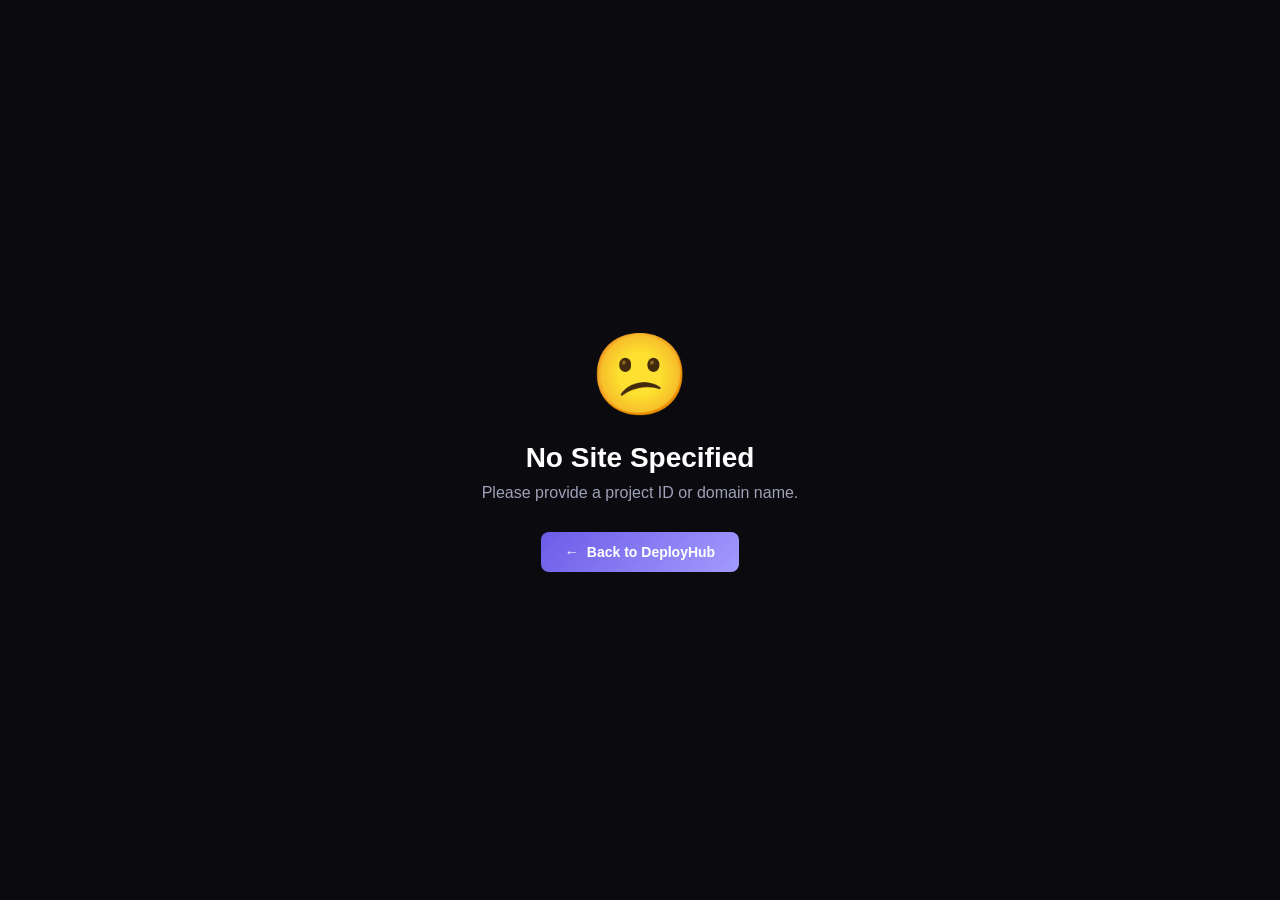
<file: view.html>
<!DOCTYPE html>
<html lang="en">
<head>
    <meta charset="UTF-8">
    <meta name="viewport" content="width=device-width, initial-scale=1.0">
    <title>Loading Site...</title>
    <link rel="icon" type="image/svg+xml" href="data:image/svg+xml,<svg xmlns='http://www.w3.org/2000/svg' viewBox='0 0 100 100'><text y='.9em' font-size='90'>🌐</text></svg>">
    <style>
        * { margin: 0; padding: 0; box-sizing: border-box; }
        
        body {
            font-family: 'Inter', -apple-system, sans-serif;
            background: #0a0a0f;
            color: #fff;
            min-height: 100vh;
        }

        .loading-container {
            position: fixed;
            top: 0;
            left: 0;
            width: 100%;
            height: 100%;
            display: flex;
            flex-direction: column;
            align-items: center;
            justify-content: center;
            background: #0a0a0f;
            z-index: 9999;
        }

        .loading-container.hidden {
            display: none;
        }

        .loader-icon {
            font-size: 64px;
            margin-bottom: 20px;
            animation: pulse 1.5s ease infinite;
        }

        @keyframes pulse {
            0%, 100% { transform: scale(1); opacity: 1; }
            50% { transform: scale(1.1); opacity: 0.7; }
        }

        .loader-text {
            font-size: 18px;
            color: #a0a0b8;
            margin-bottom: 10px;
        }

        .loader-domain {
            font-size: 24px;
            font-weight: 700;
            background: linear-gradient(135deg, #6c5ce7, #a29bfe);
            -webkit-background-clip: text;
            -webkit-text-fill-color: transparent;
        }

        .loader-bar {
            width: 200px;
            height: 4px;
            background: #1a1a28;
            border-radius: 4px;
            margin-top: 30px;
            overflow: hidden;
        }

        .loader-fill {
            width: 30%;
            height: 100%;
            background: linear-gradient(135deg, #6c5ce7, #a29bfe);
            border-radius: 4px;
            animation: loading 1.5s ease infinite;
        }

        @keyframes loading {
            0% { transform: translateX(-100%); }
            100% { transform: translateX(400%); }
        }

        .error-container {
            display: none;
            flex-direction: column;
            align-items: center;
            justify-content: center;
            min-height: 100vh;
            padding: 20px;
            text-align: center;
        }

        .error-icon {
            font-size: 80px;
            margin-bottom: 20px;
        }

        .error-title {
            font-size: 28px;
            font-weight: 800;
            margin-bottom: 10px;
        }

        .error-message {
            color: #a0a0b8;
            font-size: 16px;
            max-width: 400px;
            margin-bottom: 30px;
        }

        .btn {
            display: inline-flex;
            align-items: center;
            gap: 8px;
            padding: 12px 24px;
            background: linear-gradient(135deg, #6c5ce7, #a29bfe);
            color: #fff;
            border: none;
            border-radius: 8px;
            font-size: 14px;
            font-weight: 600;
            cursor: pointer;
            text-decoration: none;
            transition: all 0.3s ease;
        }

        .btn:hover {
            transform: translateY(-2px);
            box-shadow: 0 0 20px rgba(108,92,231,0.4);
        }

        /* Site frame */
        #siteFrame {
            width: 100%;
            height: 100vh;
            border: none;
            display: none;
        }

        /* Toolbar */
        .preview-toolbar {
            position: fixed;
            bottom: 20px;
            left: 50%;
            transform: translateX(-50%);
            background: rgba(22, 22, 31, 0.95);
            backdrop-filter: blur(10px);
            border: 1px solid #2a2a3a;
            border-radius: 50px;
            padding: 8px 16px;
            display: none;
            align-items: center;
            gap: 12px;
            z-index: 10000;
            box-shadow: 0 4px 20px rgba(0,0,0,0.5);
        }

        .preview-toolbar.show {
            display: flex;
        }

        .toolbar-item {
            display: flex;
            align-items: center;
            gap: 6px;
            font-size: 13px;
            color: #a0a0b8;
        }

        .toolbar-badge {
            padding: 4px 10px;
            background: linear-gradient(135deg, #00b894, #00ff88);
            color: #000;
            border-radius: 20px;
            font-size: 11px;
            font-weight: 700;
        }

        .toolbar-domain {
            color: #fff;
            font-weight: 600;
        }

        .toolbar-btn {
            padding: 6px 12px;
            background: #2a2a3a;
            border: none;
            border-radius: 6px;
            color: #fff;
            font-size: 12px;
            cursor: pointer;
            transition: all 0.2s ease;
        }

        .toolbar-btn:hover {
            background: #3a3a4a;
        }

        .toolbar-close {
            padding: 6px 10px;
            background: none;
            border: none;
            color: #6a6a80;
            cursor: pointer;
            font-size: 14px;
        }

        .toolbar-close:hover {
            color: #ff4757;
        }
    </style>
</head>
<body>
    <!-- Loading Screen -->
    <div class="loading-container" id="loadingContainer">
        <div class="loader-icon">🌐</div>
        <div class="loader-text">Loading website...</div>
        <div class="loader-domain" id="loadingDomain">-</div>
        <div class="loader-bar">
            <div class="loader-fill"></div>
        </div>
    </div>

    <!-- Error Screen -->
    <div class="error-container" id="errorContainer">
        <div class="error-icon">😕</div>
        <div class="error-title" id="errorTitle">Site Not Found</div>
        <div class="error-message" id="errorMessage">
            The requested website could not be found or may have been removed.
        </div>
        <a href="index.html" class="btn">
            <span>←</span> Back to DeployHub
        </a>
    </div>

    <!-- Site Frame -->
    <iframe id="siteFrame" sandbox="allow-scripts allow-same-origin allow-forms allow-popups"></iframe>

    <!-- Preview Toolbar -->
    <div class="preview-toolbar" id="previewToolbar">
        <span class="toolbar-badge">🚀 LIVE</span>
        <span class="toolbar-item">
            <span>🌐</span>
            <span class="toolbar-domain" id="toolbarDomain">-</span>
        </span>
        <button class="toolbar-btn" onclick="openInNewTab()">
            ↗ New Tab
        </button>
        <button class="toolbar-btn" onclick="copyUrl()">
            📋 Copy URL
        </button>
        <a href="index.html#dashboard" class="toolbar-btn">
            ← Dashboard
        </a>
        <button class="toolbar-close" onclick="hideToolbar()">✕</button>
    </div>

    <script>
        // ============================================
        // DeployHub Site Viewer
        // ============================================

        const CONFIG = {
            JSONBIN_BASE_URL: 'https://api.jsonbin.io/v3',
            JSONBIN_MASTER_KEY: '$2a$10$knLbj34a5Xd8aQPpcbew2OzzgLNxz6h65F7Q2TPaPjSXD2p1yC4Wi'
        };

        let currentProject = null;
        let currentSiteContent = null;

        // Initialize
        document.addEventListener('DOMContentLoaded', () => {
            loadSite();
        });

        // Load site from URL parameters
        async function loadSite() {
            const params = new URLSearchParams(window.location.search);
            const projectId = params.get('id') || params.get('project');
            const domain = params.get('domain') || params.get('site');

            if (!projectId && !domain) {
                showError('No Site Specified', 'Please provide a project ID or domain name.');
                return;
            }

            // Show loading
            const loadingDomain = document.getElementById('loadingDomain');
            loadingDomain.textContent = domain || projectId;

            try {
                // Try to load from localStorage first
                const project = await findProject(projectId, domain);

                if (!project) {
                    showError('Site Not Found', 'This website does not exist or has been removed.');
                    return;
                }

                currentProject = project;

                // Update page title
                document.title = project.name + ' | DeployHub';
                document.getElementById('toolbarDomain').textContent = project.domain || project.name;

                // Load site content
                if (project.siteContent) {
                    renderSite(project.siteContent);
                } else if (project.repository && project.repository.fullName) {
                    // Fetch from GitHub
                    const content = await fetchGitHubContent(project);
                    if (content) {
                        renderSite(content);
                    } else {
                        showError('Content Not Available', 'Could not load website content from GitHub.');
                    }
                } else {
                    // Generate demo page
                    renderDemoSite(project);
                }

            } catch (error) {
                console.error('Load site error:', error);
                showError('Loading Error', 'An error occurred while loading the website.');
            }
        }

        // Find project by ID or domain
        async function findProject(projectId, domain) {
            // Check all users' projects in localStorage
            for (let i = 0; i < localStorage.length; i++) {
                const key = localStorage.key(i);
                if (key && key.startsWith('dh_projects_')) {
                    try {
                        const encoded = localStorage.getItem(key);
                        const json = decodeURIComponent(atob(encoded));
                        const projects = JSON.parse(json);

                        if (Array.isArray(projects)) {
                            const found = projects.find(p => {
                                if (projectId && p.id === projectId) return true;
                                if (domain && p.domain) {
                                    const cleanDomain = domain.toLowerCase().replace(/^(https?:\/\/)?(www\.)?/, '');
                                    const projDomain = p.domain.toLowerCase().replace(/^(https?:\/\/)?(www\.)?/, '');
                                    return cleanDomain === projDomain;
                                }
                                return false;
                            });

                            if (found && found.status !== 'deleted') {
                                return found;
                            }
                        }
                    } catch (e) {
                        continue;
                    }
                }
            }

            // Also check non-encoded format
            for (let i = 0; i < localStorage.length; i++) {
                const key = localStorage.key(i);
                if (key && key.includes('projects')) {
                    try {
                        const data = localStorage.getItem(key);
                        const projects = JSON.parse(data);
                        if (Array.isArray(projects)) {
                            const found = projects.find(p => {
                                if (projectId && p.id === projectId) return true;
                                if (domain && p.domain && p.domain.includes(domain)) return true;
                                return false;
                            });
                            if (found) return found;
                        }
                    } catch (e) {
                        continue;
                    }
                }
            }

            return null;
        }

        // Fetch content from GitHub
        async function fetchGitHubContent(project) {
            // Check for stored GitHub token
            let ghToken = '';
            
            // Try to find user's GitHub token
            for (let i = 0; i < localStorage.length; i++) {
                const key = localStorage.key(i);
                if (key && key.startsWith('dh_users')) {
                    try {
                        const encoded = localStorage.getItem(key);
                        const json = decodeURIComponent(atob(encoded));
                        const users = JSON.parse(json);
                        if (Array.isArray(users)) {
                            const user = users.find(u => u.id === project.userId);
                            if (user && user.githubToken) {
                                ghToken = user.githubToken;
                                break;
                            }
                        }
                    } catch (e) {
                        continue;
                    }
                }
            }

            if (!ghToken) {
                console.log('No GitHub token found');
                return null;
            }

            try {
                const repoFullName = project.repository.fullName;
                const branch = project.repository.branch || 'main';

                // Fetch index.html
                const response = await fetch(
                    `https://api.github.com/repos/${repoFullName}/contents/index.html?ref=${branch}`,
                    {
                        headers: {
                            'Authorization': `Bearer ${ghToken}`,
                            'Accept': 'application/vnd.github.v3+json'
                        }
                    }
                );

                if (!response.ok) {
                    // Try README.md as fallback
                    return await fetchReadme(repoFullName, branch, ghToken);
                }

                const data = await response.json();
                if (data.content) {
                    let html = atob(data.content.replace(/\n/g, ''));
                    
                    // Inject security script if enabled
                    if (project.security) {
                        html = injectSecurityScript(html, project.security);
                    }

                    return html;
                }

                return null;

            } catch (error) {
                console.error('GitHub fetch error:', error);
                return null;
            }
        }

        // Fetch README as fallback
        async function fetchReadme(repoFullName, branch, ghToken) {
            try {
                const response = await fetch(
                    `https://api.github.com/repos/${repoFullName}/readme?ref=${branch}`,
                    {
                        headers: {
                            'Authorization': `Bearer ${ghToken}`,
                            'Accept': 'application/vnd.github.v3.html'
                        }
                    }
                );

                if (response.ok) {
                    const html = await response.text();
                    return wrapInHTML(html, 'README');
                }

                return null;
            } catch (e) {
                return null;
            }
        }

        // Wrap content in HTML template
        function wrapInHTML(content, title) {
            return `
<!DOCTYPE html>
<html>
<head>
    <meta charset="UTF-8">
    <meta name="viewport" content="width=device-width, initial-scale=1.0">
    <title>${title}</title>
    <style>
        * { margin: 0; padding: 0; box-sizing: border-box; }
        body {
            font-family: -apple-system, BlinkMacSystemFont, 'Segoe UI', Roboto, sans-serif;
            background: #0d1117;
            color: #c9d1d9;
            padding: 40px;
            line-height: 1.6;
        }
        .container { max-width: 800px; margin: 0 auto; }
        h1, h2, h3 { color: #fff; margin: 20px 0 10px; }
        p { margin: 10px 0; }
        a { color: #58a6ff; }
        code { background: #161b22; padding: 2px 6px; border-radius: 4px; }
        pre { background: #161b22; padding: 16px; border-radius: 8px; overflow-x: auto; }
        img { max-width: 100%; border-radius: 8px; }
    </style>
</head>
<body>
    <div class="container">
        ${content}
    </div>
</body>
</html>`;
        }

        // Render demo site
        function renderDemoSite(project) {
            const html = `
<!DOCTYPE html>
<html lang="en">
<head>
    <meta charset="UTF-8">
    <meta name="viewport" content="width=device-width, initial-scale=1.0">
    <title>${project.name} - Deployed on DeployHub</title>
    <style>
        * { margin: 0; padding: 0; box-sizing: border-box; }
        
        body {
            font-family: 'Inter', -apple-system, sans-serif;
            background: linear-gradient(135deg, #0a0a0f 0%, #1a1a2e 100%);
            min-height: 100vh;
            display: flex;
            align-items: center;
            justify-content: center;
            color: #fff;
        }

        .container {
            text-align: center;
            padding: 40px;
            max-width: 600px;
        }

        .success-badge {
            display: inline-flex;
            align-items: center;
            gap: 8px;
            padding: 8px 20px;
            background: rgba(0, 255, 136, 0.1);
            border: 1px solid rgba(0, 255, 136, 0.3);
            border-radius: 50px;
            color: #00ff88;
            font-size: 13px;
            font-weight: 600;
            margin-bottom: 30px;
        }

        .success-badge::before {
            content: '✓';
        }

        h1 {
            font-size: 48px;
            font-weight: 800;
            margin-bottom: 10px;
        }

        .gradient {
            background: linear-gradient(135deg, #6c5ce7, #a29bfe, #74b9ff);
            -webkit-background-clip: text;
            -webkit-text-fill-color: transparent;
        }

        .domain {
            font-size: 24px;
            color: #a29bfe;
            margin-bottom: 20px;
            font-family: monospace;
        }

        .domain::before {
            content: '🌐 ';
        }

        .info {
            color: #a0a0b8;
            font-size: 15px;
            line-height: 1.8;
            margin-bottom: 30px;
        }

        .stats {
            display: flex;
            justify-content: center;
            gap: 30px;
            margin-bottom: 30px;
        }

        .stat {
            text-align: center;
        }

        .stat-value {
            font-size: 24px;
            font-weight: 700;
            color: #fff;
        }

        .stat-label {
            font-size: 12px;
            color: #6a6a80;
            margin-top: 4px;
        }

        .features {
            display: flex;
            flex-wrap: wrap;
            justify-content: center;
            gap: 10px;
            margin-bottom: 30px;
        }

        .feature {
            padding: 6px 14px;
            background: rgba(108, 92, 231, 0.15);
            border-radius: 20px;
            font-size: 12px;
            color: #a29bfe;
        }

        .btn {
            display: inline-flex;
            align-items: center;
            gap: 8px;
            padding: 14px 28px;
            background: linear-gradient(135deg, #6c5ce7, #a29bfe);
            color: #fff;
            border: none;
            border-radius: 8px;
            font-size: 15px;
            font-weight: 600;
            cursor: pointer;
            text-decoration: none;
            transition: all 0.3s ease;
        }

        .btn:hover {
            transform: translateY(-2px);
            box-shadow: 0 0 30px rgba(108, 92, 231, 0.5);
        }

        .footer {
            margin-top: 50px;
            color: #4a4a60;
            font-size: 13px;
        }

        .footer a {
            color: #6c5ce7;
            text-decoration: none;
        }
    </style>
</head>
<body>
    <div class="container">
        <div class="success-badge">Successfully Deployed</div>
        
        <h1><span class="gradient">${project.name}</span></h1>
        
        <div class="domain">${project.domain || 'No domain set'}</div>
        
        <p class="info">
            Your website has been successfully deployed on DeployHub!<br>
            This is a preview page. Replace your repository's index.html with your actual website content.
        </p>

        <div class="stats">
            <div class="stat">
                <div class="stat-value">✓</div>
                <div class="stat-label">SSL Active</div>
            </div>
            <div class="stat">
                <div class="stat-value">✓</div>
                <div class="stat-label">CDN Enabled</div>
            </div>
            <div class="stat">
                <div class="stat-value">✓</div>
                <div class="stat-label">Security On</div>
            </div>
        </div>

        <div class="features">
            <span class="feature">🔒 HTTPS</span>
            <span class="feature">🛡️ DDoS Protection</span>
            <span class="feature">⚡ Fast CDN</span>
            <span class="feature">🔐 Security Headers</span>
        </div>

        <a href="${project.repository?.url || '#'}" target="_blank" class="btn">
            View Repository →
        </a>

        <div class="footer">
            Powered by <a href="index.html">DeployHub</a> 🚀
        </div>
    </div>
</body>
</html>`;

            renderSite(html);
        }

        // Inject security script
        function injectSecurityScript(html, security) {
            if (!security) return html;

            let script = '<script>';
            
            if (security.rightClickProtection) {
                script += `document.addEventListener('contextmenu',function(e){e.preventDefault();});`;
            }
            
            if (security.copyProtection) {
                script += `document.addEventListener('copy',function(e){e.preventDefault();});`;
                script += `document.addEventListener('selectstart',function(e){e.preventDefault();});`;
            }
            
            if (security.devToolsProtection) {
                script += `document.addEventListener('keydown',function(e){if(e.keyCode===123||(e.ctrlKey&&e.shiftKey&&e.keyCode===73)||(e.ctrlKey&&e.keyCode===85)){e.preventDefault();}});`;
            }

            script += '<\/script>';

            // Inject before </body>
            if (html.includes('</body>')) {
                return html.replace('</body>', script + '</body>');
            } else {
                return html + script;
            }
        }

        // Render site in iframe
        function renderSite(htmlContent) {
            const loadingContainer = document.getElementById('loadingContainer');
            const siteFrame = document.getElementById('siteFrame');
            const toolbar = document.getElementById('previewToolbar');

            // Hide loading
            loadingContainer.classList.add('hidden');

            // Show iframe
            siteFrame.style.display = 'block';

            // Write content to iframe
            const blob = new Blob([htmlContent], { type: 'text/html' });
            const url = URL.createObjectURL(blob);
            siteFrame.src = url;

            // Store content
            currentSiteContent = htmlContent;

            // Show toolbar after delay
            setTimeout(() => {
                toolbar.classList.add('show');
            }, 1000);
        }

        // Show error
        function showError(title, message) {
            const loadingContainer = document.getElementById('loadingContainer');
            const errorContainer = document.getElementById('errorContainer');

            loadingContainer.classList.add('hidden');
            errorContainer.style.display = 'flex';
            document.getElementById('errorTitle').textContent = title;
            document.getElementById('errorMessage').textContent = message;
        }

        // Toolbar actions
        function openInNewTab() {
            if (currentSiteContent) {
                const blob = new Blob([currentSiteContent], { type: 'text/html' });
                const url = URL.createObjectURL(blob);
                window.open(url, '_blank');
            }
        }

        function copyUrl() {
            const url = window.location.href;
            navigator.clipboard.writeText(url).then(() => {
                alert('URL copied to clipboard!');
            });
        }

        function hideToolbar() {
            document.getElementById('previewToolbar').classList.remove('show');
        }
    </script>
</body>
</html>
</file>
